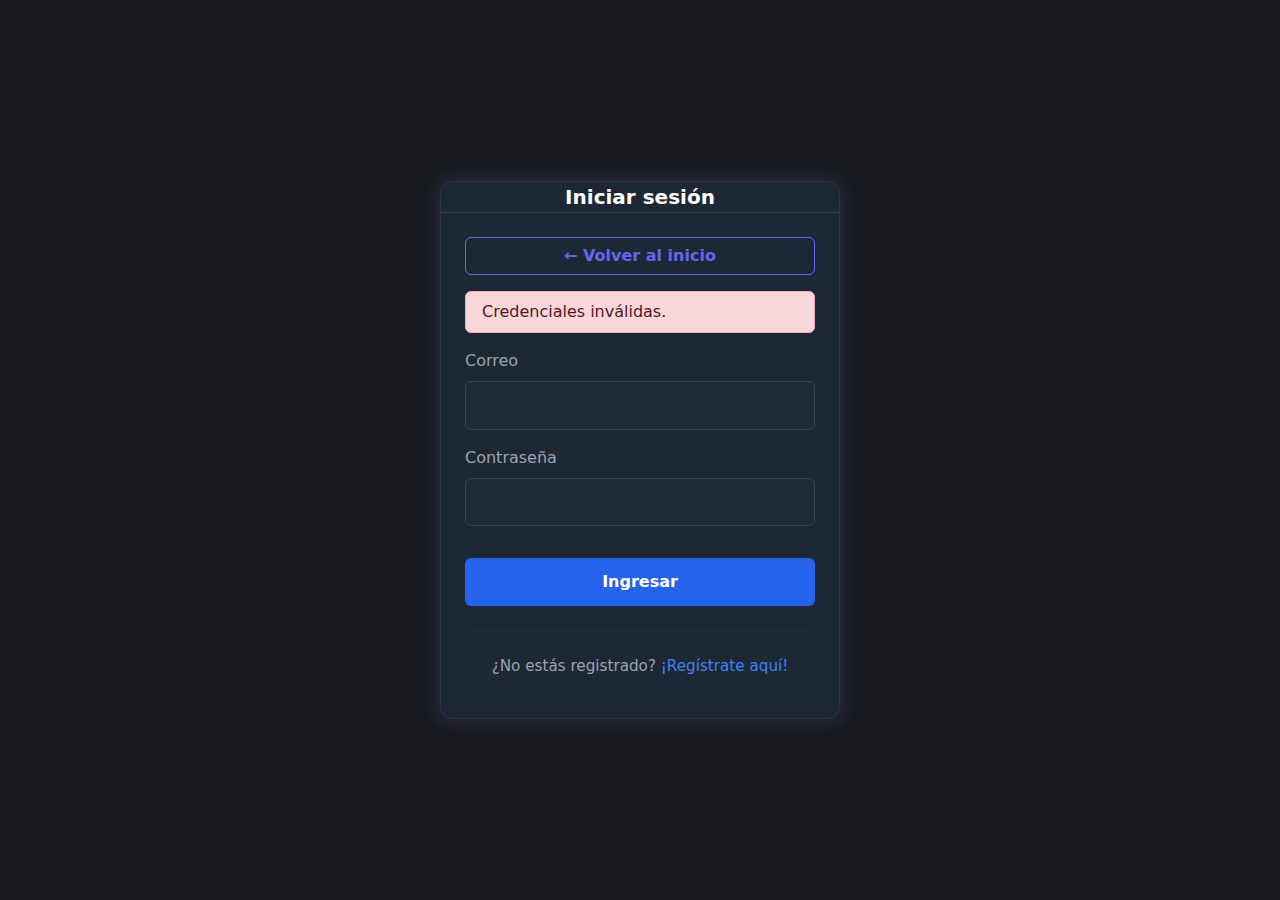
<file: src/main/resources/templates/login.html>
<!DOCTYPE html>
<html xmlns:th="http://www.thymeleaf.org">
<head>
  <meta charset="UTF-8" />
  <meta name="viewport" content="width=device-width, initial-scale=1.0" />
  <title>Iniciar sesión</title>
  <link
    href="https://cdn.jsdelivr.net/npm/bootstrap@5.3.3/dist/css/bootstrap.min.css"
    rel="stylesheet"
    integrity="sha384-QWTKZyjpPEjISv5WaRU9OFeRpok6YctnYmDr5pNlyT2bRjXh0JMhjY6hW+ALEwIH"
    crossorigin="anonymous"
  />
  <link rel="stylesheet" th:href="@{/css/log.css}" />
  <link rel="icon" type="image/png" th:href="@{/img/programacion.png}" />

  <style>
    body {
      background-color: #181a20;
      min-height: 100vh;
      display: flex;
      align-items: center;
      justify-content: center;
      margin: 0;
      padding: 1rem;
    }

    .login-card {
      background: rgba(31,41,55,0.95);
      border: 1px solid rgba(167,139,250,0.1);
      box-shadow: 0 0 20px rgba(167,139,250,0.2);
      border-radius: 12px;
      width: 100%;
      max-width: 400px;
      overflow: hidden;
    }

    .login-card .card-header {
      background: transparent;
      border-bottom: 1px solid rgba(255,255,255,0.1);
      color: #fff;
      font-weight: 600;
      font-size: 1.25rem;
    }

    .login-card .card-body {
      padding: 1.5rem;
    }

    .login-card .form-label {
      color: rgba(156,163,175,1);
      font-size: 1rem;
      font-weight: 500;
    }

    .login-card .form-control {
      background-color: #1f2937;
      border: 1px solid rgba(55,65,81,1);
      color: #f3f4f6;
      padding: 0.75rem 1rem;
      font-size: 0.95rem;
    }

    .login-card .form-control:focus {
      border-color: #6366f1;
      box-shadow: 0 0 0 0.2rem rgba(99,102,241,0.25);
    }

    .login-card .btn-primary {
      background-color: #2563eb;
      border: none;
      font-weight: 600;
      padding: 0.75rem;
      font-size: 1rem;
      margin-top: 1rem;
    }

    .login-card .btn-primary:hover {
      background-color: #1d4ed8;
    }

    .login-card hr {
      border-color: rgba(255,255,255,0.1);
      margin: 1.5rem 0;
    }

    .login-card .register-link {
      text-align: center;
      color: rgba(156,163,175,1);
      font-size: 0.95rem;
    }

    .login-card .register-link a {
      color: #3b82f6;
      font-weight: 500;
      text-decoration: none;
    }

    .login-card .register-link a:hover {
      text-decoration: underline;
    }
  </style>
</head>
<body>

  <div class="login-card">
    <div class="card-header text-center">
      Iniciar sesión
    </div>
    <div class="card-body">
      <a th:href="@{/}" class="btn btn-outline-light mb-3 w-100" style="background:transparent;border:1px solid #6366f1;color:#6366f1;font-weight:600;">
        &#8592; Volver al inicio
      </a>
      <div th:if="${param.error}" class="alert alert-danger py-2 mb-3" role="alert">
        Credenciales inválidas.
      </div>
      <form method="post" th:action="@{/login}">
        <div class="mb-3">
          <label for="email" class="form-label">Correo</label>
          <input
            type="email"
            class="form-control"
            id="email"
            name="email"
            required
          />
        </div>
        <div class="mb-3">
          <label for="password" class="form-label">Contraseña</label>
          <input
            type="password"
            class="form-control"
            id="password"
            name="password"
            required
          />
        </div>
        <button type="submit" class="btn btn-primary w-100">
          Ingresar
        </button>
      </form>
      <hr />
      <p class="register-link">
        ¿No estás registrado?
        <a th:href="@{/register}">¡Regístrate aquí!</a>
      </p>
    </div>
  </div>

  <!-- Bootstrap JS (opcional) -->
  <script
    src="https://cdn.jsdelivr.net/npm/bootstrap@5.3.3/dist/js/bootstrap.bundle.min.js"
    integrity="sha384-ENjdO4Dr2bkBIFxQpeo3lW5FjYKj+v8K+0HdbuXq0EUb1z4M6Yp1FAdVQSZeYEkP"
    crossorigin="anonymous"
  ></script>
</body>
</html>
</file>
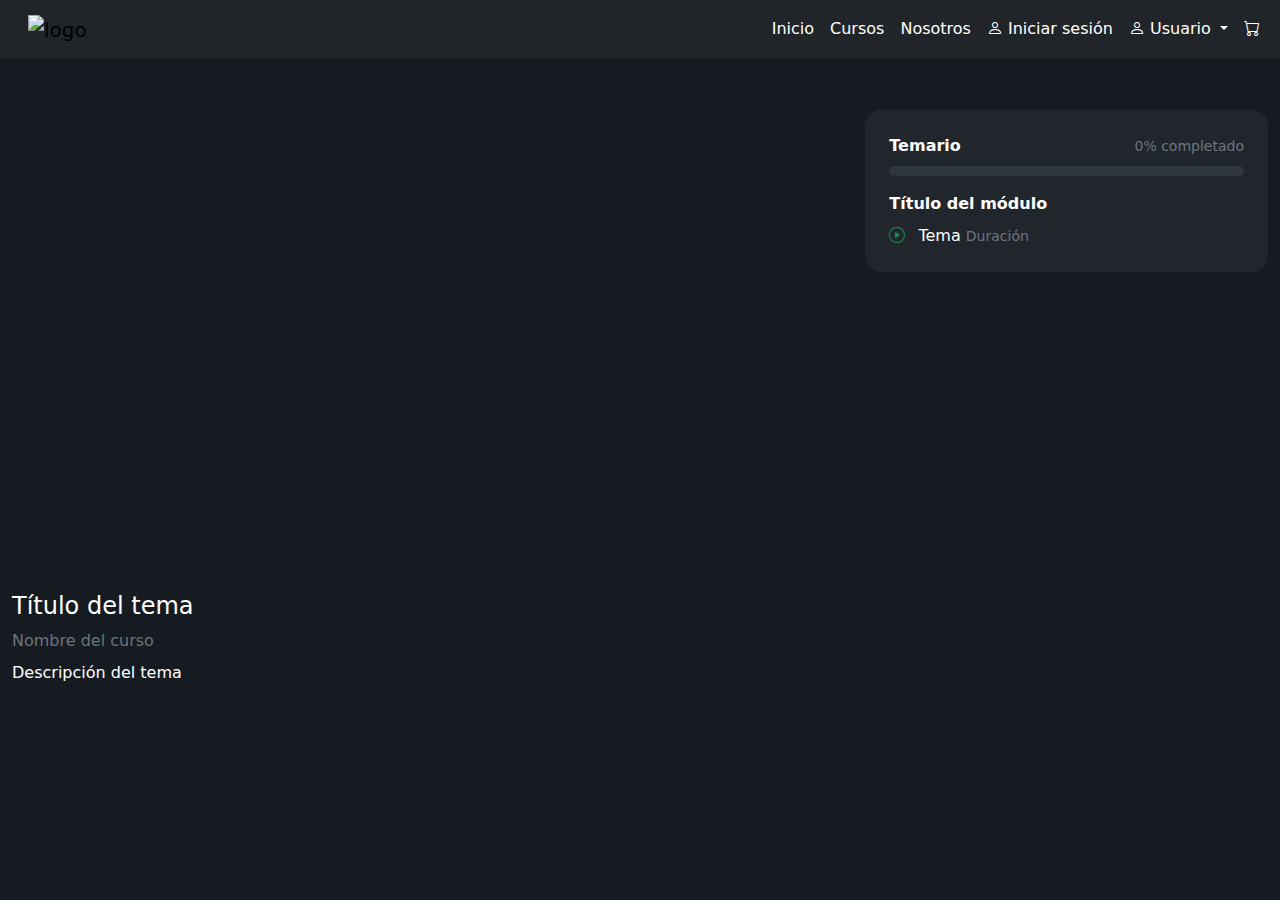
<file: src/main/resources/templates/modulo-detalle.html>
<!DOCTYPE html>
<html xmlns:th="http://www.thymeleaf.org">
<head>
    <title th:text="${modulo['titulo']} + ' - ' + ${curso.nombre}">Detalle del módulo</title>
    <link href="https://cdn.jsdelivr.net/npm/bootstrap@5.3.3/dist/css/bootstrap.min.css" rel="stylesheet"/>
    <link href="https://cdn.jsdelivr.net/npm/bootstrap-icons@1.11.3/font/bootstrap-icons.css" rel="stylesheet"/>
    <style>
        body { background: #161b22; color: #fff; }
        .main-content-modulo { padding-top: 110px !important; }
        .sidebar-temario { background: #21262d; border-radius: 1rem; }
        .sidebar-temario .active { background: #30363d; }
        .sidebar-temario .tema-link { color: #fff; text-decoration: none; }
        .sidebar-temario .tema-link:hover { color: #ffd700; }
        .progreso-bar { background: #30363d; border-radius: 1rem; height: 10px; }
        .progreso-bar-inner { background: #ffd700; height: 100%; border-radius: 1rem; }
        @media (max-width: 767px) {
            .ratio.ratio-16x9 {
                min-height: 180px;
                height: 40vw;
            }
            .main-content-modulo { padding-top: 70px !important; }
        }
    </style>
</head>
<body>
<nav class="navbar navbar-expand-lg bg-dark fixed-top">
                <div class="container-fluid">
                    <a class="navbar-brand" th:href="@{/}">
                        <img th:src="@{/img/LOGO.png}" alt="logo" class="logo w-auto ms-3" />
                    </a>
                    <button class="navbar-toggler bg-light" type="button" data-bs-toggle="collapse" data-bs-target="#navbarSupportedContent">
                        <span class="navbar-toggler-icon"></span>
                    </button>
                    <div class="collapse navbar-collapse" id="navbarSupportedContent">
                        <ul class="navbar-nav ms-auto mb-2 mb-lg-0">
                            <li class="nav-item">
                                <a class="nav-link text-white" th:href="@{/}">Inicio</a>
                            </li>
                            <li class="nav-item">
                                <a class="nav-link text-white" th:href="@{/cursos}">Cursos</a>
                            </li>
                            <li class="nav-item">
                                <a class="nav-link text-white" th:href="@{/nosotros}">Nosotros</a>
                            </li>
                             <!-- Si NO está logueado, mostrar "Iniciar sesión" -->
                <li class="nav-item" th:if="${usuario == null}">
                    <a class="nav-link text-white" th:href="@{/login}">
                        <i class="bi bi-person"></i> Iniciar sesión
                    </a>
                </li>

                <!-- Si está logueado, mostrar dropdown con su info -->
                <li class="nav-item dropdown" th:if="${usuario != null}">
                    <a class="nav-link dropdown-toggle text-white" href="#" id="userDropdown" role="button" data-bs-toggle="dropdown"
                        aria-expanded="false">
                        <i class="bi bi-person"></i>
                        <span th:text="${usuario.nombre}">Usuario</span>
                    </a>
                    <ul class="dropdown-menu dropdown-menu-end bg-dark text-white" aria-labelledby="userDropdown"
                        style="min-width: 220px;">
                        <li class="px-3 py-2">
                            <div class="fw-bold" th:text="${usuario.nombre}">Nombre</div>
                            <div class="small text-secondary" th:text="${usuario.email}">email@example.com</div>
                        </li>
                        <li>
                            <hr class="dropdown-divider bg-secondary">
                        </li>
                        <li th:if="${usuario.role == 'ROLE_ADMIN'}">
                            <a class="dropdown-item text-white" th:href="@{/perfil-admin}">
                                <i class="bi bi-shield-lock"></i> Perfil Admin
                            </a>
                        </li>
                        <li th:if="${usuario.role != 'ROLE_ADMIN'}">
                            <a class="dropdown-item text-white" th:href="@{/perfil}">
                                <i class="bi bi-person"></i> Tu perfil
                            </a>
                        </li>
                        <li th:if="${usuario.role != 'ROLE_ADMIN'}">
                            <a class="dropdown-item text-white" th:href="@{/mis-cursos}">
                                <i class="bi bi-journal-bookmark"></i> Tus cursos
                            </a>
                        </li>
                        <li>
                            <hr class="dropdown-divider bg-secondary">
                        </li>
                        <li>
                            <form method="get" th:action="@{/logout}" class="d-inline">
                                <button type="submit" class="dropdown-item text-danger">
                                    <i class="bi bi-box-arrow-right"></i> Cerrar sesión
                                </button>
                            </form>
                        </li>
                    </ul>
                </li>
                            <!-- Carrito -->
                            <li class="nav-item">
                                <a class="nav-link text-white" href="#" data-bs-toggle="offcanvas" data-bs-target="#carrito">
                                    <i class="bi bi-cart"></i>
                                </a>
                            </li>
                        </ul>
                    </div>
                </div>
            </nav>
<div class="container-fluid py-4 main-content-modulo">
    <div class="row">
        <!-- Video principal y contenido -->
        <div class="col-lg-8 mb-4">
            <!-- Video-->
            <div class="ratio ratio-16x9 rounded-4 overflow-hidden mb-3" style="min-height:200px;">
                <iframe th:src="${modulo['videoUrl'] != null ? modulo['videoUrl'] : 'https://www.youtube.com/embed/dQw4w9WgXcQ'}"
                        allowfullscreen
                        style="width:100%;height:100%;border:0;min-height:200px;"></iframe>
            </div>
            <h4 th:text="${item != null ? item['titulo'] : modulo['titulo']}">Título del tema</h4>
            <div class="mb-2 text-secondary">
                <span th:text="${curso.nombre}">Nombre del curso</span>
            </div>
            <p th:text="${item != null ? item['descripcion'] : modulo['descripcion']}">Descripción del tema</p>
            <!-- Recursos de clase -->
            <div class="mt-4">
                <!-- <h5>Recursos de clase</h5> -->
                <!-- <div class="alert alert-warning">
                    Sube a premium o compra el curso para acceder a los recursos de la clase.
                </div> -->
            </div>
        </div>
        <!-- Temario lateral -->
        <div class="col-lg-4">
            <div class="sidebar-temario p-4 mb-3">
                <div class="d-flex justify-content-between align-items-center mb-2">
                    <span class="fw-bold">Temario</span>
                    <span class="text-secondary small">0% completado</span>
                </div>
                <div class="progreso-bar mb-3">
                    <div class="progreso-bar-inner" style="width: 0%"></div>
                </div>
                <div>
                    <div>
                        <div class="fw-bold mb-2" th:text="${modulo['titulo']}">Título del módulo</div>
                        <div th:each="tema, temaStat : ${modulo['contenido']}">
                            <a th:href="@{'/curso/' + ${curso.id} + '/modulo/' + ${moduloIndex} + '?tema=' + ${temaStat.index}}"
                               th:classappend="${param.tema != null and param.tema == temaStat.index} ? 'active tema-link d-flex align-items-center px-2 py-2 rounded mb-1' : 'tema-link d-flex align-items-center px-2 py-2 rounded mb-1'">
                                <i class="bi bi-play-circle text-success me-2"></i>
                                <span th:text="${tema['titulo']}">Tema</span>
                                <span class="ms-auto text-secondary small" th:text="${tema['duracion']}">Duración</span>
                            </a>
                        </div>
                    </div>
                </div>
            </div>
            <!-- Recursos de clase o anuncios -->
            <!-- <div class="sidebar-temario p-3">
                <h6>Recursos de clase <span class="badge bg-warning text-dark ms-2">Premium</span></h6>
                <p class="mb-0 text-secondary small">Sube a premium o compra el curso para acceder a los recursos de la clase.</p>
            </div> -->
        </div>
    </div>
</div>
<script th:src="@{/js/log.js}"></script>
</body>
</html>
</file>
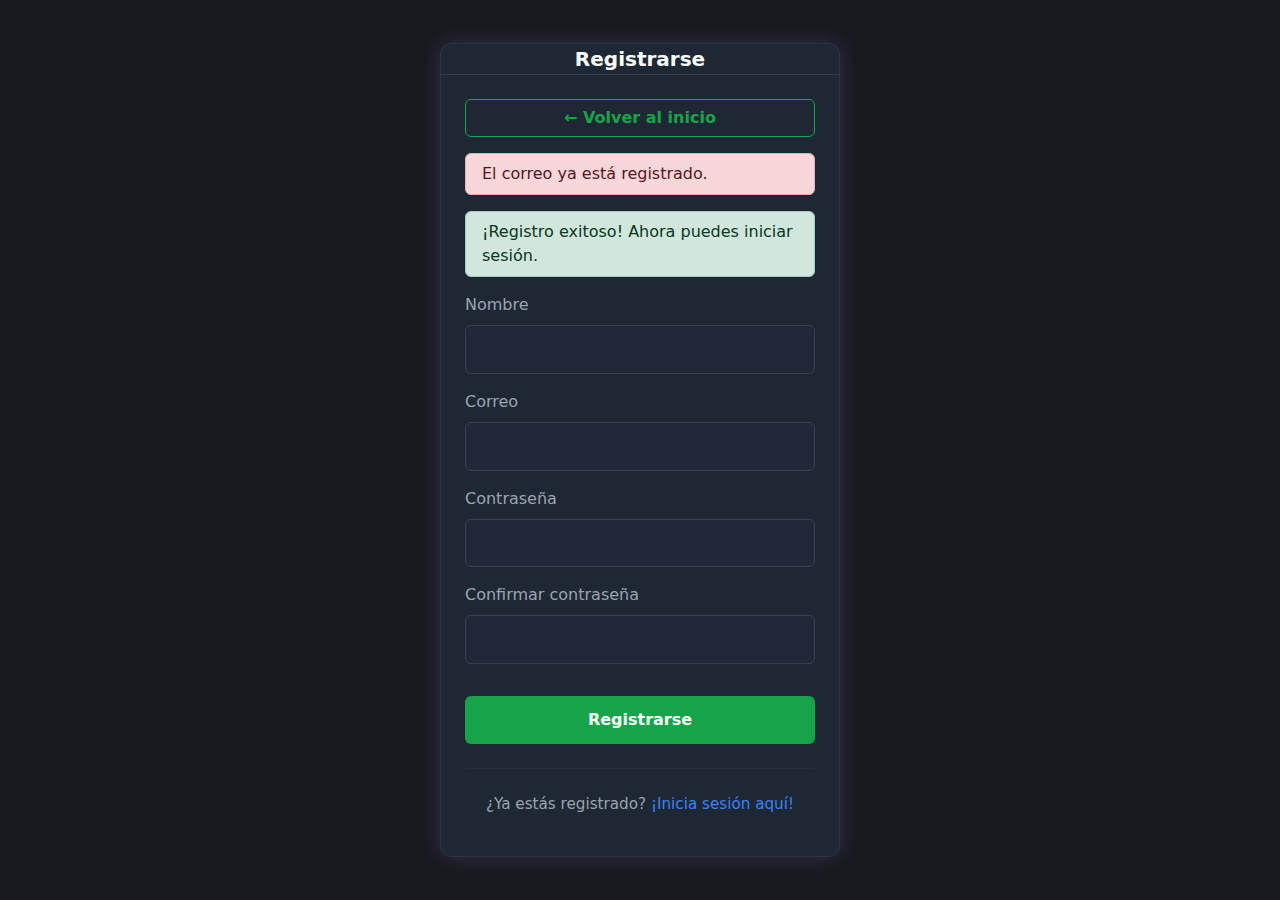
<file: src/main/resources/templates/register.html>
<!DOCTYPE html>
<html xmlns:th="http://www.thymeleaf.org">
<head>
  <meta charset="UTF-8" />
  <meta name="viewport" content="width=device-width, initial-scale=1.0"/>
  <title>Registrarse</title>

  <link
    href="https://cdn.jsdelivr.net/npm/bootstrap@5.3.3/dist/css/bootstrap.min.css"
    rel="stylesheet"
    integrity="sha384-QWTKZyjpPEjISv5WaRU9OFeRpok6YctnYmDr5pNlyT2bRjXh0JMhjY6hW+ALEwIH"
    crossorigin="anonymous"
  />
  <link rel="stylesheet" th:href="@{/css/log.css}" />
  <link rel="icon" type="image/png" th:href="@{/img/programacion.png}" />  <script>
    // Si hay parámetros de alerta, limpia la URL después de 2 segundos
    if (window.location.search.includes('emailExists') || window.location.search.includes('registerSuccess')) {
      setTimeout(function() {
        window.history.replaceState({}, document.title, window.location.pathname);
      }, 2000); // Puedes ajustar el tiempo (milisegundos)
    }
  </script>

  <style>
    body {
      background-color: #181a20;
      min-height: 100vh;
      display: flex;
      align-items: center;
      justify-content: center;
      margin: 0;
      padding: 1rem;
    }

    .register-card {
      background: rgba(31,41,55,0.95);
      border: 1px solid rgba(167,139,250,0.1);
      box-shadow: 0 0 20px rgba(167,139,250,0.2);
      border-radius: 12px;
      width: 100%;
      max-width: 400px;
      overflow: hidden;
    }

    .register-card .card-header {
      background: transparent;
      border-bottom: 1px solid rgba(255,255,255,0.1);
      color: #fff;
      font-weight: 600;
      font-size: 1.25rem;
      text-align: center;
    }

    .register-card .card-body {
      padding: 1.5rem;
    }

    .register-card .form-label {
      color: rgba(156,163,175,1);
      font-size: 1rem;
      font-weight: 500;
    }

    .register-card .form-control {
      background-color: #1f2937;
      border: 1px solid rgba(55,65,81,1);
      color: #f3f4f6;
      padding: 0.75rem 1rem;
      font-size: 0.95rem;
    }

    .register-card .form-control:focus {
      border-color: #6366f1;
      box-shadow: 0 0 0 0.2rem rgba(99,102,241,0.25);
    }

    .register-card .btn-success {
      background-color: #16a34a;
      border: none;
      font-weight: 600;
      padding: 0.75rem;
      font-size: 1rem;
      margin-top: 1rem;
    }

    .register-card .btn-success:hover {
      background-color: #15803d;
    }

    .register-card hr {
      border-color: rgba(255,255,255,0.1);
      margin: 1.5rem 0;
    }

    .register-card .login-link {
      text-align: center;
      color: rgba(156,163,175,1);
      font-size: 0.95rem;
    }

    .register-card .login-link a {
      color: #3b82f6;
      font-weight: 500;
      text-decoration: none;
    }

    .register-card .login-link a:hover {
      text-decoration: underline;
    }
  </style>
</head>
<body>

  <div class="register-card">
    <div class="card-header">
      Registrarse
    </div>
    <div class="card-body">
      <a th:href="@{/}" class="btn btn-outline-light mb-3 w-100" style="background:transparent;border:1px solid #16a34a;color:#16a34a;font-weight:600;">
        &#8592; Volver al inicio
      </a>
      <div th:if="${param.emailExists}" class="alert alert-danger py-2 mb-3" role="alert">
        El correo ya está registrado.
      </div>
      <div th:if="${param.registerSuccess}" class="alert alert-success py-2 mb-3" role="alert">
        ¡Registro exitoso! Ahora puedes iniciar sesión.
      </div>
      <form th:action="@{/register}" method="post" onsubmit="return validarPasswords();">
        <div class="mb-3">
          <label for="nombre" class="form-label">Nombre</label>
          <input
            type="text"
            class="form-control"
            id="nombre"
            name="nombre"
            required
          />
        </div>
        <div class="mb-3">
          <label for="email" class="form-label">Correo</label>
          <input
            type="email"
            class="form-control"
            id="email"
            name="email"
            required
          />
        </div>
        <div class="mb-3">
          <label for="password" class="form-label">Contraseña</label>
          <input
            type="password"
            class="form-control"
            id="password"
            name="password"
            required
          />
        </div>
        <div class="mb-3">
          <label for="confirmPassword" class="form-label">Confirmar contraseña</label>
          <input
            type="password"
            class="form-control"
            id="confirmPassword"
            required
          />
          <div
            id="passwordError"
            class="text-danger mt-1"
            style="display:none;"
          >
            Las contraseñas no coinciden
          </div>
        </div>
        <button type="submit" class="btn btn-success w-100">
          Registrarse
        </button>
      </form>

      <hr />

      <p class="login-link">
        ¿Ya estás registrado?
        <a th:href="@{/login}">¡Inicia sesión aquí!</a>
      </p>
    </div>
  </div>

  <script>
    function validarPasswords() {
      const pw = document.getElementById("password").value;
      const cpw = document.getElementById("confirmPassword").value;
      const err = document.getElementById("passwordError");
      if (pw !== cpw) {
        err.style.display = "block";
        return false;
      }
      err.style.display = "none";
      return true;
    }
  </script>

<script>
  if (window.location.search.includes('emailExists') || window.location.search.includes('registerSuccess')) {
    setTimeout(function() {
      window.history.replaceState({}, document.title, window.location.pathname);
    }, 1000); 
  }
</script>
  
  <script
    src="https://cdn.jsdelivr.net/npm/bootstrap@5.3.3/dist/js/bootstrap.bundle.min.js"
    integrity="sha384-ENjdO4Dr2bkBIFxQpeo3lW5FjYKj+v8K+0HdbuXq0EUb1z4M6Yp1FAdVQSZeYEkP"
    crossorigin="anonymous"
  ></script>
</body>
</html>
</file>
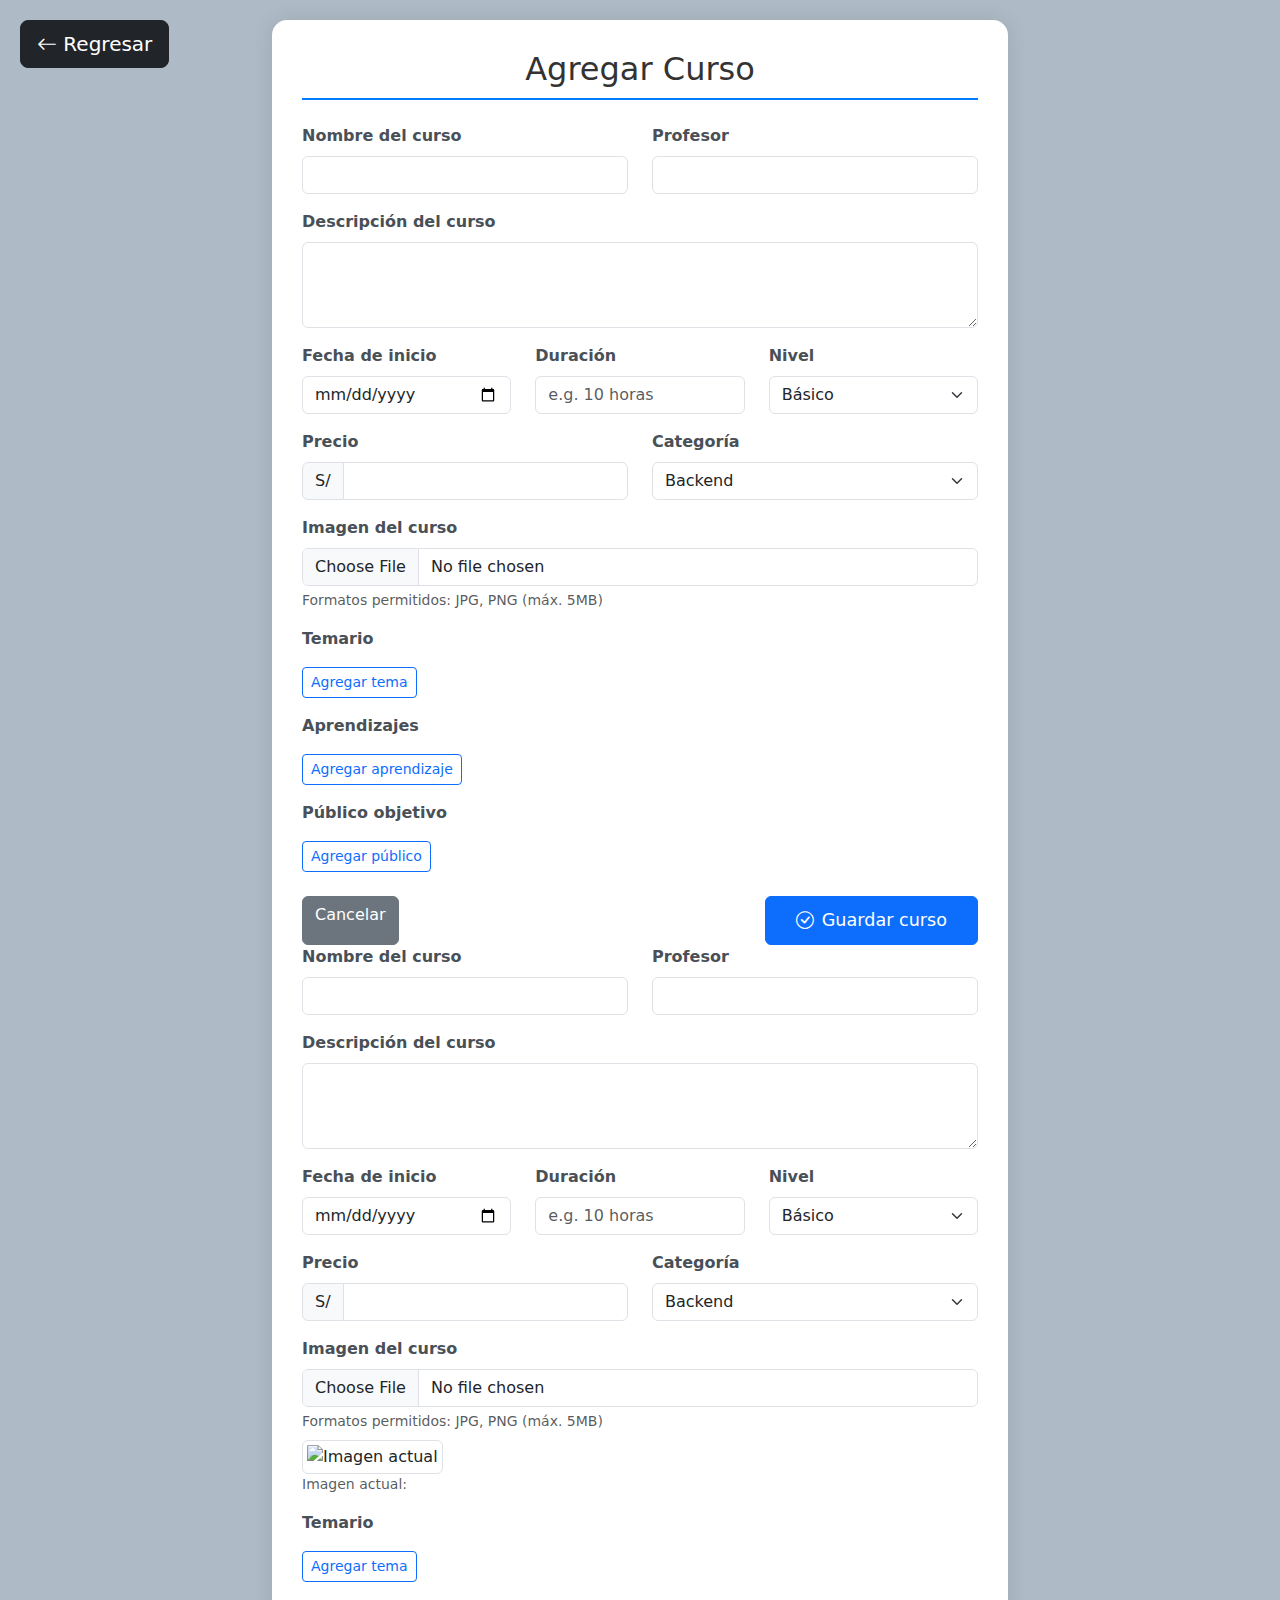
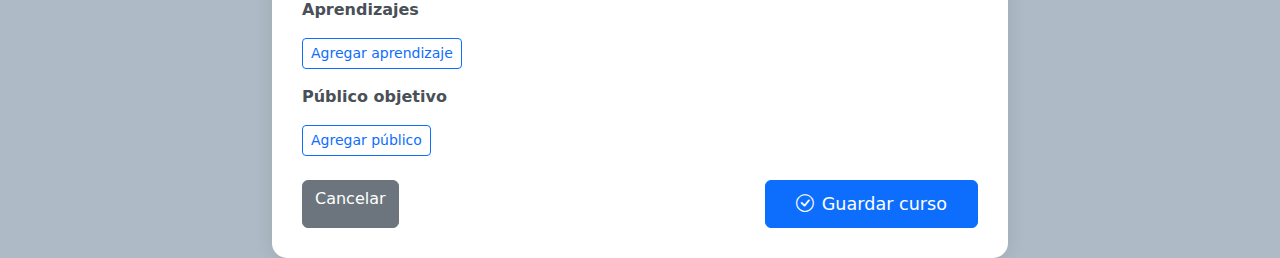
<file: src/main/resources/templates/admin/formulario-curso.html>
<!DOCTYPE html>
<html xmlns:th="http://www.thymeleaf.org">
<head>
    <meta charset="UTF-8">
    <meta name="viewport" content="width=device-width, initial-scale=1.0">
    <title th:text="${curso.id} != null ? 'Editar Curso' : 'Agregar Curso'">Agregar Curso</title>
    <link href="https://cdn.jsdelivr.net/npm/bootstrap@5.3.3/dist/css/bootstrap.min.css" rel="stylesheet" crossorigin="anonymous">
    <link rel="stylesheet" href="https://cdn.jsdelivr.net/npm/bootstrap-icons@1.11.3/font/bootstrap-icons.min.css"/>
    <style>
        body {
            background-color: #aebac5;
            padding-top: 20px;
        }
        .form-container {
            background-color: #fff;
            border-radius: 15px;
            box-shadow: 0 0 20px rgba(0,0,0,0.1);
            padding: 30px;
        }
        .section-title {
            color: #333;
            border-bottom: 2px solid #007bff;
            padding-bottom: 10px;
            margin-bottom: 25px;
        }
        .form-label {
            font-weight: 600;
            color: #495057;
        }
        .form-control:focus {
            border-color: #80bdff;
            box-shadow: 0 0 0 0.2rem rgba(0,123,255,.25);
        }
        .btn-submit {
            padding: 10px 30px;
            font-size: 1.1rem;
        }
    </style>
</head>
<body>
    <!-- Agregar botón de regreso al inicio -->
    <div class="position-fixed" style="top: 20px; left: 20px; z-index: 1000;">
        <a th:href="@{/perfil-admin}" class="btn btn-dark btn-lg">
            <i class="bi bi-arrow-left"></i> Regresar
        </a>
    </div>

    <div class="container">
        <div class="row justify-content-center">
            <div class="col-lg-8">
                <div class="form-container">
                    <h2 class="section-title text-center mb-4" th:text="${curso.id} != null ? 'Editar Curso' : 'Agregar Curso'">
                        Agregar Curso
                    </h2>

                    <!-- Formulario AGREGAR -->
                    <form th:action="@{/admin/cursos/guardar}" 
                          th:object="${curso}" 
                          method="post"
                          enctype="multipart/form-data"
                          id="cursoForm"
                          th:if="${curso.id} == null">
                        
                        <div th:if="${curso.id} != null">
                            <input type="hidden" th:field="*{id}" />
                        </div>

                        <div class="row">
                            <div class="col-md-6 mb-3">
                                <label class="form-label">Nombre del curso</label>
                                <input type="text" th:field="*{nombre}" class="form-control" required />
                            </div>
                            <div class="col-md-6 mb-3">
                                <label class="form-label">Profesor</label>
                                <input type="text" th:field="*{profesorNombre}" class="form-control" required />
                            </div>
                        </div>

                        <div class="mb-3">
                            <label class="form-label">Descripción del curso</label>
                            <textarea th:field="*{descripcion}" class="form-control" rows="3" required></textarea>
                        </div>

                        <div class="row">
                            <div class="col-md-4 mb-3">
                                <label class="form-label">Fecha de inicio</label>
                                <input type="date" th:field="*{fecha}" class="form-control" required />
                            </div>
                            <div class="col-md-4 mb-3">
                                <label class="form-label">Duración</label>
                                <input type="text" th:field="*{duracion}" class="form-control" placeholder="e.g. 10 horas" required />
                            </div>
                            <div class="col-md-4 mb-3">
                                <label class="form-label">Nivel</label>
                                <select th:field="*{nivel}" class="form-select" required>
                                    <option value="Básico">Básico</option>
                                    <option value="Intermedio">Intermedio</option>
                                    <option value="Avanzado">Avanzado</option>
                                </select>
                            </div>
                        </div>

                        <div class="row">
                            <div class="col-md-6 mb-3">
                                <label class="form-label">Precio</label>
                                <div class="input-group">
                                    <span class="input-group-text">S/</span>
                                    <input type="number" step="0.01" th:field="*{precio}" class="form-control" required />
                                </div>
                            </div>
                            <div class="col-md-6 mb-3">
                                <label class="form-label">Categoría</label>
                                <select th:field="*{categoriaId}" class="form-select" required>
                                    <option value="1">Backend</option>
                                    <option value="2">Frontend</option>
                                    <option value="3">Base de datos</option>
                                </select>
                            </div>
                        </div>

                        <div class="mb-3">
                            <label class="form-label">Imagen del curso</label>
                            <input type="file" accept="image/*" class="form-control" name="imagenFile" />
                            <div class="form-text">Formatos permitidos: JPG, PNG (máx. 5MB)</div>
                        </div>

                        <!-- Temario dinámico -->
                        <div class="mb-3">
                            <label class="form-label">Temario</label>
                            <div id="temario-list-add"></div>
                            <button type="button" class="btn btn-outline-primary btn-sm mt-2" onclick="addTemario('add')">Agregar tema</button>
                            <textarea th:field="*{temario}" id="temario-json-add" class="form-control d-none" rows="5" required></textarea>
                        </div>

                        <!-- Aprendizajes dinámicos -->
                        <div class="mb-3">
                            <label class="form-label">Aprendizajes</label>
                            <div id="aprendizajes-list-add"></div>
                            <button type="button" class="btn btn-outline-primary btn-sm mt-2" onclick="addAprendizaje('add')">Agregar aprendizaje</button>
                            <textarea th:field="*{aprendizajes}" id="aprendizajes-json-add" class="form-control d-none" rows="3" required></textarea>
                        </div>

                        <!-- Público objetivo dinámico -->
                        <div class="mb-3">
                            <label class="form-label">Público objetivo</label>
                            <div id="publico-list-add"></div>
                            <button type="button" class="btn btn-outline-primary btn-sm mt-2" onclick="addPublico('add')">Agregar público</button>
                            <textarea th:field="*{publico}" id="publico-json-add" class="form-control d-none" rows="3" required></textarea>
                        </div>

                        <div class="d-flex justify-content-between mt-4">
                            <a th:href="@{/perfil-admin}" class="btn btn-secondary">Cancelar</a>
                            <button type="submit" class="btn btn-primary btn-submit">
                                <i class="bi bi-check-circle me-2"></i>Guardar curso
                            </button>
                        </div>
                    </form>

                    <!-- Formulario EDITAR -->
                    <form th:action="@{/admin/cursos/update}" 
                          th:object="${curso}" 
                          method="post"
                          enctype="multipart/form-data"
                          id="cursoFormEdit"
                          th:if="${curso.id} != null">
                        
                        <div th:if="${curso.id} != null">
                            <input type="hidden" th:field="*{id}" />
                            <input type="hidden" th:field="*{imagen}" />
                        </div>

                        <div class="row">
                            <div class="col-md-6 mb-3">
                                <label class="form-label">Nombre del curso</label>
                                <input type="text" th:field="*{nombre}" class="form-control" required />
                            </div>
                            <div class="col-md-6 mb-3">
                                <label class="form-label">Profesor</label>
                                <input type="text" th:field="*{profesorNombre}" class="form-control" required />
                            </div>
                        </div>

                        <div class="mb-3">
                            <label class="form-label">Descripción del curso</label>
                            <textarea th:field="*{descripcion}" class="form-control" rows="3" required></textarea>
                        </div>

                        <div class="row">
                            <div class="col-md-4 mb-3">
                                <label class="form-label">Fecha de inicio</label>
                                <input type="date" th:field="*{fecha}" class="form-control" required />
                            </div>
                            <div class="col-md-4 mb-3">
                                <label class="form-label">Duración</label>
                                <input type="text" th:field="*{duracion}" class="form-control" placeholder="e.g. 10 horas" required />
                            </div>
                            <div class="col-md-4 mb-3">
                                <label class="form-label">Nivel</label>
                                <select th:field="*{nivel}" class="form-select" required>
                                    <option value="Básico">Básico</option>
                                    <option value="Intermedio">Intermedio</option>
                                    <option value="Avanzado">Avanzado</option>
                                </select>
                            </div>
                        </div>

                        <div class="row">
                            <div class="col-md-6 mb-3">
                                <label class="form-label">Precio</label>
                                <div class="input-group">
                                    <span class="input-group-text">S/</span>
                                    <input type="number" step="0.01" th:field="*{precio}" class="form-control" required />
                                </div>
                            </div>
                            <div class="col-md-6 mb-3">
                                <label class="form-label">Categoría</label>
                                <select th:field="*{categoriaId}" class="form-select" required>
                                    <option value="1">Backend</option>
                                    <option value="2">Frontend</option>
                                    <option value="3">Base de datos</option>
                                </select>
                            </div>
                        </div>
                           <div class="mb-3">
                            <label class="form-label">Imagen del curso</label>
                            <input type="file" accept="image/*" class="form-control" name="imagenFile" />
                            <div class="form-text">Formatos permitidos: JPG, PNG (máx. 5MB)</div>
                            <div th:if="${curso.imagen != null and !curso.imagen.isEmpty()}" class="mt-2">
                                <img th:src="@{${curso.imagen}}" alt="Imagen actual" class="img-thumbnail" style="max-width: 200px;">
                                <div class="small text-muted">Imagen actual: <span th:text="${curso.imagen}"></span></div>
                            </div>
                        </div>

                        <!-- Temario dinámico -->
                        <div class="mb-3">
                            <label class="form-label">Temario</label>
                            <div id="temario-list-edit"></div>
                            <button type="button" class="btn btn-outline-primary btn-sm mt-2" onclick="addTemario('edit')">Agregar tema</button>
                            <textarea th:field="*{temario}" id="temario-json-edit" class="form-control d-none" rows="5" required></textarea>
                        </div>

                        <!-- Aprendizajes dinámicos -->
                        <div class="mb-3">
                            <label class="form-label">Aprendizajes</label>
                            <div id="aprendizajes-list-edit"></div>
                            <button type="button" class="btn btn-outline-primary btn-sm mt-2" onclick="addAprendizaje('edit')">Agregar aprendizaje</button>
                            <textarea th:field="*{aprendizajes}" id="aprendizajes-json-edit" class="form-control d-none" rows="3" required></textarea>
                        </div>

                        <!-- Público objetivo dinámico -->
                        <div class="mb-3">
                            <label class="form-label">Público objetivo</label>
                            <div id="publico-list-edit"></div>
                            <button type="button" class="btn btn-outline-primary btn-sm mt-2" onclick="addPublico('edit')">Agregar público</button>
                            <textarea th:field="*{publico}" id="publico-json-edit" class="form-control d-none" rows="3" required></textarea>
                        </div>

                        <div class="d-flex justify-content-between mt-4">
                            <a th:href="@{/perfil-admin}" class="btn btn-secondary">Cancelar</a>
                            <button type="submit" class="btn btn-primary btn-submit">
                                <i class="bi bi-check-circle me-2"></i>Guardar curso
                            </button>
                        </div>
                    </form>
                </div>
            </div>
        </div>
    </div>
    <script src="https://cdn.jsdelivr.net/npm/bootstrap@5.3.3/dist/js/bootstrap.bundle.min.js" crossorigin="anonymous"></script>
    <script>
        // --- Temario dinámico ---
        function addTemario(tipo, titulo = '', descripcion = '', contenido = []) {
            const listId = tipo === 'edit' ? 'temario-list-edit' : 'temario-list-add';
            const temarioDiv = document.createElement('div');
            temarioDiv.className = 'temario-item border rounded p-2 mb-2';
            temarioDiv.innerHTML = `
                <input type="text" class="form-control mb-1" placeholder="Título del tema" value="${titulo}" data-tipo="titulo">
                <input type="text" class="form-control mb-1" placeholder="Descripción" value="${descripcion}" data-tipo="descripcion">
                <div class="contenido-list mb-1"></div>
                <button type="button" class="btn btn-outline-secondary btn-sm mb-1" onclick="addContenido(this)">Agregar contenido</button>
                <button type="button" class="btn btn-danger btn-sm mb-1" onclick="this.parentElement.remove()">Eliminar tema</button>
            `;
            document.getElementById(listId).appendChild(temarioDiv);
            // Si hay contenido, cargarlo
            if (contenido && Array.isArray(contenido)) {
                contenido.forEach(c => addContenido(temarioDiv.querySelector('.btn-outline-secondary'), c.titulo, c.duracion));
            }
        }
        function addContenido(btn, titulo = '', duracion = '') {
            const contList = btn.parentElement.querySelector('.contenido-list');
            const contDiv = document.createElement('div');
            contDiv.className = 'contenido-item input-group mb-1';
            contDiv.innerHTML = `
                <input type="text" class="form-control" placeholder="Título contenido" value="${titulo}" data-tipo="titulo">
                <input type="text" class="form-control" placeholder="Duración (ej: 10:00)" value="${duracion}" data-tipo="duracion">
                <button type="button" class="btn btn-danger btn-sm" onclick="this.parentElement.remove()">X</button>
            `;
            contList.appendChild(contDiv);
        }

        // --- Aprendizajes dinámicos ---
        function addAprendizaje(tipo, valor = '') {
            const listId = tipo === 'edit' ? 'aprendizajes-list-edit' : 'aprendizajes-list-add';
            const div = document.createElement('div');
            div.className = 'aprendizaje-item input-group mb-1';
            div.innerHTML = `
                <input type="text" class="form-control" placeholder="Aprendizaje" value="${valor}">
                <button type="button" class="btn btn-danger btn-sm" onclick="this.parentElement.remove()">X</button>
            `;
            document.getElementById(listId).appendChild(div);
        }

        // --- Público objetivo dinámico ---
        function addPublico(tipo, valor = '') {
            const listId = tipo === 'edit' ? 'publico-list-edit' : 'publico-list-add';
            const div = document.createElement('div');
            div.className = 'publico-item input-group mb-1';
            div.innerHTML = `
                <input type="text" class="form-control" placeholder="Público objetivo" value="${valor}">
                <button type="button" class="btn btn-danger btn-sm" onclick="this.parentElement.remove()">X</button>
            `;
            document.getElementById(listId).appendChild(div);
        }

        // --- Al enviar el formulario, convertir a JSON ---
        function handleFormSubmit(tipo) {
            const prefix = tipo === 'edit' ? 'edit' : 'add';
            // Temario
            const temarioArr = [];
            document.querySelectorAll(`#temario-list-${prefix} .temario-item`).forEach(item => {
                const titulo = item.querySelector('input[data-tipo="titulo"]').value;
                const descripcion = item.querySelector('input[data-tipo="descripcion"]').value;
                const contenidoArr = [];
                item.querySelectorAll('.contenido-item').forEach(cont => {
                    contenidoArr.push({
                        titulo: cont.querySelector('input[data-tipo="titulo"]').value,
                        duracion: cont.querySelector('input[data-tipo="duracion"]').value
                    });
                });
                temarioArr.push({titulo, descripcion, contenido: contenidoArr});
            });
            document.getElementById(`temario-json-${prefix}`).value = JSON.stringify(temarioArr);

            // Aprendizajes
            const aprendizajesArr = [];
            document.querySelectorAll(`#aprendizajes-list-${prefix} .aprendizaje-item input`).forEach(inp => {
                if (inp.value.trim()) aprendizajesArr.push(inp.value.trim());
            });
            document.getElementById(`aprendizajes-json-${prefix}`).value = JSON.stringify(aprendizajesArr);

            // Público objetivo
            const publicoArr = [];
            document.querySelectorAll(`#publico-list-${prefix} .publico-item input`).forEach(inp => {
                if (inp.value.trim()) publicoArr.push(inp.value.trim());
            });
            document.getElementById(`publico-json-${prefix}`).value = JSON.stringify(publicoArr);
        }

        // --- Si se está editando o agregando, cargar datos existentes ---
        window.addEventListener('DOMContentLoaded', () => {
            // Para agregar
            if (document.getElementById('cursoForm')) {
                try {
                    const temario = JSON.parse(document.getElementById('temario-json-add').value || '[]');
                    temario.forEach(t => addTemario('add', t.titulo, t.descripcion, t.contenido));
                } catch {}
                try {
                    const aprendizajes = JSON.parse(document.getElementById('aprendizajes-json-add').value || '[]');
                    aprendizajes.forEach(a => addAprendizaje('add', a));
                } catch {}
                try {
                    const publico = JSON.parse(document.getElementById('publico-json-add').value || '[]');
                    publico.forEach(p => addPublico('add', p));
                } catch {}
                document.getElementById('cursoForm').addEventListener('submit', function(e) {
                    handleFormSubmit('add');
                });
            }
            // Para editar
            if (document.getElementById('cursoFormEdit')) {
                try {
                    const temario = JSON.parse(document.getElementById('temario-json-edit').value || '[]');
                    temario.forEach(t => addTemario('edit', t.titulo, t.descripcion, t.contenido));
                } catch {}
                try {
                    const aprendizajes = JSON.parse(document.getElementById('aprendizajes-json-edit').value || '[]');
                    aprendizajes.forEach(a => addAprendizaje('edit', a));
                } catch {}
                try {
                    const publico = JSON.parse(document.getElementById('publico-json-edit').value || '[]');
                    publico.forEach(p => addPublico('edit', p));
                } catch {}
                document.getElementById('cursoFormEdit').addEventListener('submit', function(e) {
                    handleFormSubmit('edit');
                });
            }
        });
    </script>
</body>
</html>
</file>
